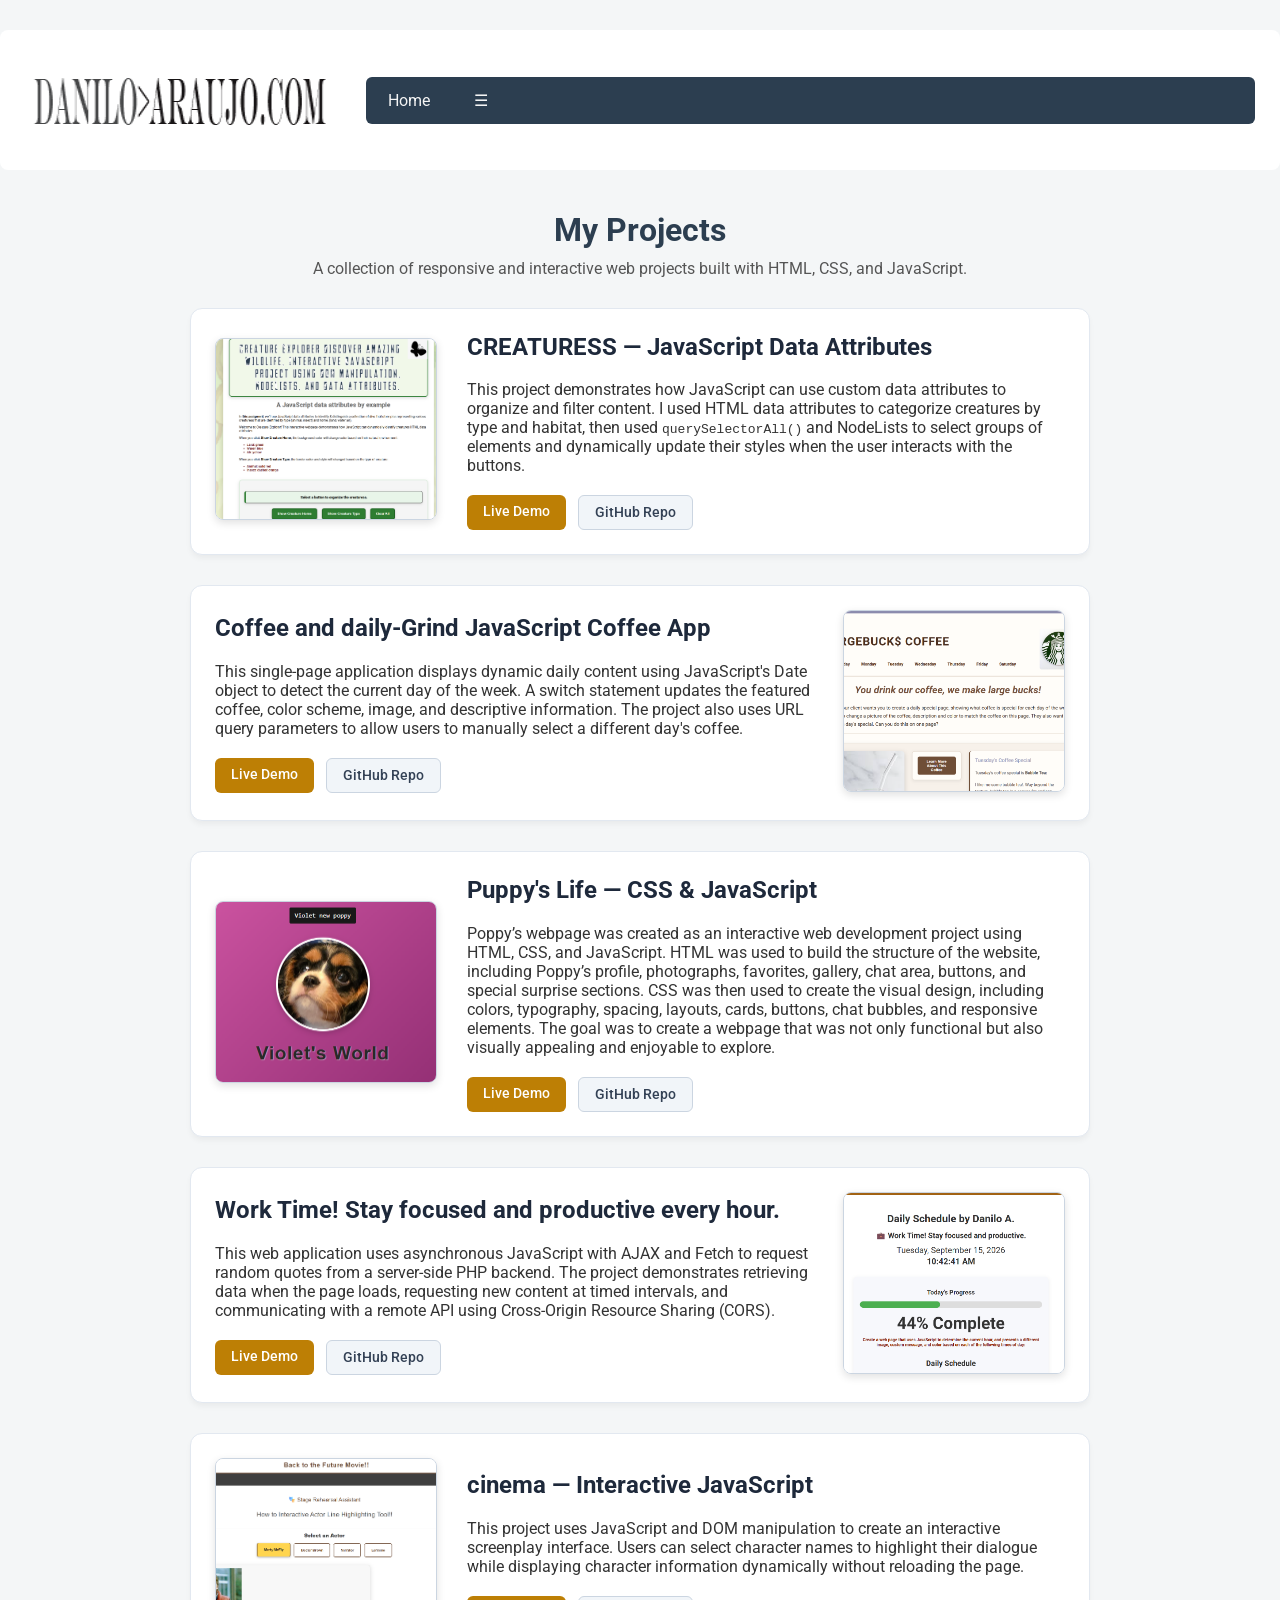
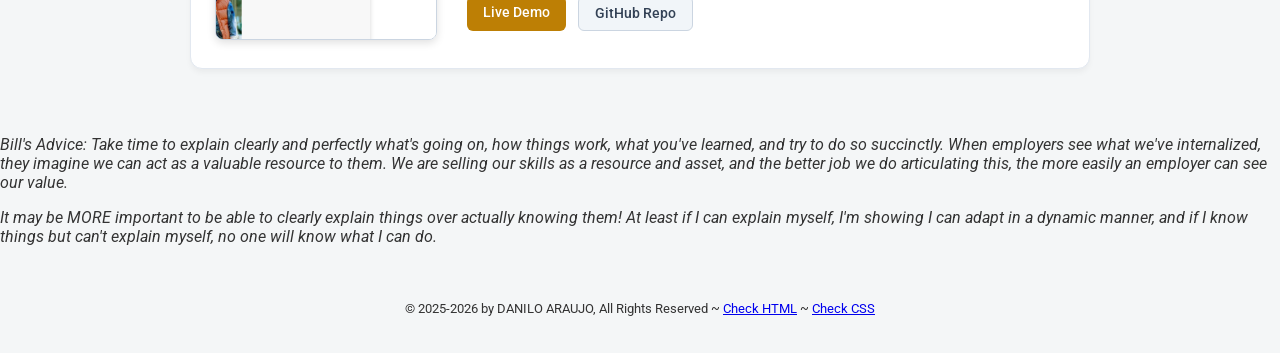
<file: projects.html>
<!DOCTYPE html>
<html lang="en">
    <head>
        <meta charset="UTF-8">
        <meta name="viewport" content="width=device-width, initial-scale=1.0">
        <title>My Projects</title>
        <link rel="stylesheet" href="css/main.css">
        <link rel="stylesheet" href="css/nav.css">
        <link rel="stylesheet" href="css/animated-star.css">
        <link href="https://fonts.googleapis.com/css2?family=Roboto:wght@300;400;700display=swap" rel="stylesheet">
        <link rel="icon" href="data:image/svg+xml,<svg xmlns=%22http://www.w3.org/2000/svg%22 viewBox=%220 0 100 100%22><text y=%22.9em%22 font-size=%2290%22>🌟</text></svg>">
        <style>
        /* start google font style */
        h1 {
            font-family: 'roboto', sans-serif;
            font-size: 3.5rem; /* Needs to be larger because it's a condensed font */
            color: #0f172a;
            letter-spacing: 1.5px; /* Spaces out the all-caps look nicely */
        }
        /* end google font style */
        </style>
    </head>
    <body>
    <header>
    <div class="header-block">

       <h1 class="page-header">
    <a href="index.html">
        <img src="images/logo1.png" alt="Danilo Araujo">
    </a>
</h1>
        <nav class="topnav" id="myTopnav">
            <a href="index.html">Home</a>
            <a href="projects.html">My Projects</a>
            <a href="resume.html">Resume</a>     
            <a href="javascript:void(0);" class="icon" onclick="myFunction()">&#9776;</a>
        </nav>
    </div>
</header>
        <main class="wrapper">
            <section class="projects-container">

                <h2 class="subheader">My Projects</h2>

<p class="subtitle">
    A collection of responsive and interactive web projects
    built with HTML, CSS, and JavaScript.
</p>


<!-- PROJECT 1: CREATURESS -->
<div class="project-card">

    <div class="project-image">
        <img src="images/Screenshot 2026-09-15 121047.png"
             alt="CREATURESS JavaScript project screenshot">
    </div>

    <div class="project-content">

        <h2>CREATURESS — JavaScript Data Attributes</h2>

        <p>
            This project demonstrates how JavaScript can use custom data
            attributes to organize and filter content. I used HTML data
            attributes to categorize creatures by type and habitat, then
            used <code>querySelectorAll()</code> and NodeLists to select
            groups of elements and dynamically update their styles when
            the user interacts with the buttons.
        </p>

        <div class="project-links">

            <a href="https://danilo0211.github.io/creaturess/"
               class="btn demo-btn"
               target="_blank">
                Live Demo
            </a>

            <a href="https://github.com/Danilo0211/creaturess"
               class="btn repo-btn"
               target="_blank">
                GitHub Repo
            </a>

        </div>

    </div>

</div>


<!-- PROJECT 2: DAILY-GRIND -->
<div class="project-card">

    <div class="project-image">
        <img src="images/Screenshot 2026-09-15 115039.png"
             alt="Coffee and grind JavaScript project screenshot">
    </div>

    <div class="project-content">

        <h2>Coffee and daily-Grind JavaScript Coffee App</h2>

        <p>
            This single-page application displays dynamic daily content
            using JavaScript's Date object to detect the current day of
            the week. A switch statement updates the featured coffee,
            color scheme, image, and descriptive information. The project
            also uses URL query parameters to allow users to manually
            select a different day's coffee.
        </p>

        <div class="project-links">

            <a href="https://danilo0211.github.io/coffee/"
               class="btn demo-btn"
               target="_blank">
                Live Demo
            </a>

            <a href="https://github.com/Danilo0211/coffee"
               class="btn repo-btn"
               target="_blank">
                GitHub Repo
            </a>

        </div>

    </div>

</div>


<!-- PROJECT 3: Puppy' Life-->
<div class="project-card">

    <div class="project-image">
        <img src="images/Screenshot 2026-09-14 212040.png"
             alt="Puppy's Life! JavaScript project screenshot">
    </div>

    <div class="project-content">

        <h2>Puppy's Life — CSS &amp; JavaScript</h2>

        <p>
           Poppy’s webpage was created as an interactive web development project using HTML, CSS, and JavaScript. 
           HTML was used to build the structure of the website, including Poppy’s profile, photographs, favorites,
            gallery, chat area, buttons, and special surprise sections. CSS was then used to create the visual design, 
            including colors, typography, spacing, layouts, cards, buttons, chat bubbles, and responsive elements. 
            The goal was to create a webpage that was not only functional but also visually appealing and enjoyable to explore.

        </p>

        <div class="project-links">

            <a href="https://danilo0211.github.io/poppy/"
               class="btn demo-btn"
               target="_blank">
                Live Demo
            </a>

            <a href="https://github.com/Danilo0211/poppy"
               class="btn repo-btn"
               target="_blank">
                GitHub Repo
            </a>

        </div>

    </div>

</div>


<!-- PROJECT 4: DAILY SCHEDULE -->
<div class="project-card">

    <div class="project-image">
        <img src="images/Screenshot 2026-09-15 104804.png"
             alt="Daily-schedule, daytime update every hour">
    </div>

    <div class="project-content">

        <h2>Work Time! Stay focused and productive every hour.</h2>

        <p>
            This web application uses asynchronous JavaScript with
            AJAX and Fetch to request random quotes from a server-side
            PHP backend. The project demonstrates retrieving data when
            the page loads, requesting new content at timed intervals,
            and communicating with a remote API using Cross-Origin
            Resource Sharing (CORS).
        </p>

        <div class="project-links">

            <a href="https://danilo0211.github.io/daily-schedule/"
               class="btn demo-btn"
               target="_blank">
                Live Demo
            </a>

            <a href="https://github.com/Danilo0211/daily-schedule"
               class="btn repo-btn"
               target="_blank">
                GitHub Repo
            </a>

        </div>

    </div>

</div>
<!-- PROJECT 5: CINEMA -->
<div class="project-card">

    <div class="project-image">
        <img src="images/Screenshot 2026-09-15 113121.png"
             alt="cinema interactive JavaScript project screenshot">
    </div>

    <div class="project-content">

        <h2>cinema — Interactive JavaScript</h2>

        <p>
            This project uses JavaScript and DOM manipulation to create
            an interactive screenplay interface. Users can select character
            names to highlight their dialogue while displaying character
            information dynamically without reloading the page.
        </p>

        <div class="project-links">
            <a href="https://danilo0211.github.io/cinema/"
            class="btn demo-btn"
            target="_blank">
                Live Demo
            </a>
            <a href="https://github.com/Danilo0211/cinema"
            class="btn repo-btn"
               target="_blank">
                GitHub Repo
            </a>

        </div>

    </div>

</div>
            </section>
            <p><i>Bill's Advice: Take time to explain clearly and perfectly what's going on, 
                how things work, what you've learned, and try to do so succinctly.  When employers see
            what we've internalized, they imagine we can act as a valuable resource to them. 
            We are selling our skills as a resource and asset, and the better job we do articulating this,
        the more easily an employer can see our value.</i></p>
        <p><i>It may be MORE important to be able to clearly explain things over actually knowing them!
            At least if I can explain myself, I'm showing I can adapt in a dynamic manner, and if I know things but 
            can't explain myself, no one will know what I can do.
        </i></p>
            <footer>
                <p><small>&copy; 2025-<span id="this-year"></span> by 
                    DANILO ARAUJO, All Rights Reserved ~ 
                    <a id="html-checker" href="#" target="_blank">Check HTML</a> ~ 
                    <a id="css-checker" href="#" target="_blank">Check CSS</a></small>
                </p>
            </footer>
        </main>
        <script src="js/main.js" defer></script>
    </body>
</html>
</file>
<file: css/main.css>
/* =========================================
   RESPONSIVE PORTFOLIO LANDING PAGE
   ========================================= */
   html,
body {

    min-height: 100%;
}
 
body{
    margin: 0;
    min-height: 100vh;

    display: flex;
    flex-direction: column;

    font-family: "Roboto", Arial, sans-serif;
    background-color: #f4f6f7;
    color: #333;

}

/* =========================================
PAGE HEADER
========================================= */
.header-block {
     max-width: 1400px;
     margin: 30px auto .5px;
      padding: 20px 25px;
       display: flex; 
       align-items: center;
        justify-content: space-between; 
        background-color: white; 
        gap: 25px;
        border-radius: 8px; }
         /* LOGO */
          .page-header { 
            margin:0px;            
           padding:0px;
             display: flex; 
             align-items: center;
             }
              .page-header img {
    width: 350px;
    height: 100px;
    display: block;
    border-radius: 6px;
}
/*.page-header {
    max-width: 1200px;
    margin: 30px auto;
    padding: 0 10px;

    color: #2c3e50;
    text-align: left;
}

/* Global box sizing 

*{
    box-sizing: border-box;
}*/

/* =========================================
   INTRO / MAIN LANDING PAGE
   ========================================= */

.intro-layout {
    display: grid;

    grid-template-columns: 400px 1fr;

    gap: .5px;

    max-width: 1400px;

    margin: 30px auto;

    padding: 20px;

    align-items: start;
}

.picture-column {
    width: 300px;
    margin: 0 auto;
   
}


/* =========================================
   MAIN PICTURE
   ========================================= */


.main-picture {
   
    margin-bottom:20px;
}

.main-picture img {
    width: 100%;
    height: 300px;
    object-fit: cover;
    display: block;
}


/* =========================================
   RIGHT CONTENT AREA
   ========================================= */

.content-area {
    display: grid;
    grid-template-columns: 1fr 1fr; 
    gap: 20px;
    height: auto;
     align-items: stretch;
}
/* =========================================
   STEP 12 - PROJECT CARD POLISH
   ========================================= */

.content-area .box-card {
    padding: 20px;
    background-color: #ffffff;
    border-radius: 10px;
    box-shadow: 0 3px 8px rgba(0, 0, 0, 0.12);
}

.content-area .box-card img {
    width: 100%;
    height: 220px;
    object-fit: cover;
    border-radius: 8px;
    display: block;
    margin-bottom: 18px;
    transition: transform 0.3s ease;
}
.content-area .box-card h2 {
    margin-top: 0;
    margin-bottom: 15px;
    padding-bottom: 8px;
    color: #2c3e50;
       border-bottom: 3px solid darkcyan;
}

.content-area .box-card p {
    line-height: 1.6;
    margin-bottom: 12px;
    color: #444;
}
.content-area .box-card img:hover {
    transform: scale(1.03);
}
.content-area .box-card p:first-of-type {
    font-size: 1.05rem;
    font-weight: 500;
}


/* =========================================
   BOX CARDS
   ========================================= */

.box-card {
    background-color: #ffffff;

    padding: 25px;

    border: 1px solid #eeeeee;

    border-radius: 10px;

    box-shadow: 0 4px 8px rgba(0, 0, 0, 0.1);

    transition: transform 0.3s ease,
                box-shadow 0.3s ease;
}


.box-card:hover {
    transform: translateY(-5px);

    box-shadow: 0 8px 16px rgba(0, 0, 0, 0.2);
}


.box-card h2 {
    margin-top: 0;
    margin-bottom: 15px;

    color: #2c3e50;

    border-bottom: 2px solid #ddd;

    padding-bottom: 10px;
}

.box-card p {
    font-family: Arial, sans-serif;

    font-size: 1rem;

    line-height: 1.7;

    color: #555;

    margin-bottom: 15px;
}
/* =========================================
IMAGES INSIDE BOX CARDS
========================================= */

.box-card img {
    width: 100%;
    height: 160px;
    display: block;

    object-fit: cover;

    border-radius: 8px;

    margin-bottom: 20px;
}

/* =========================================
   ASIDE
   ========================================= */

.content-area aside {
    width: 100%;

    grid-column: 1 / -1;

    height: auto;
    align-self: stretch;
    margin: 0;

    padding: 15px 25px;

    background-color: #e8f5e9;

    border-left: 5px solid darkcyan;

    border-radius: 10px;

    box-shadow: 0 3px 6px rgba(0, 0, 0, 0.1);
}


.content-area aside h3 {
    margin-top: 0;
    margin-bottom: 10px;
    color: #2c3e50;
    font-size: 1.4rem;
}

.content-area aside p {
    margin: 0 0 10px;
    line-height: 1.7;
    
}
.content-area aside strong {
    color: darkcyan;
}
/* =========================================
   STEP 17 - EQUAL CARD HEIGHTS
   ========================================= */

.content-area .box-card {
    height: 100%;
    box-sizing: border-box;
      transition: transform 0.3s ease, box-shadow 0.3s ease;
}
.aside-intro {
   display:block;
}

.aside-title {
    grid-column: 1;
}

.aside-description {
    grid-column: 2;
}
.content-area .box-card:hover {
    transform: translateY(-5px);
    box-shadow: 0 8px 16px rgba(0, 0, 0, 0.18);
}
/* =========================================
   STEP 16 - ASIDE POLISH
   ========================================= */

.content-area aside .aside-title {
    padding-bottom: 8px;
    margin-bottom: 12px;
    border-bottom: 2px solid darkcyan;
}

.content-area aside .aside-description {
    max-width: 900px;
}

.content-area aside .aside-description p:last-child {
    margin-bottom: 0;
}

/* =========================================
ASIDE SKILLS
========================================= */
.skills {
   
    width: 100%;
    box-sizing: border-box;

    margin-top: 20px;
    padding: 20px;

    background-color: #e8f5e9;

    border-left: 5px solid darkcyan;
    border-radius: 10px;

    box-shadow: 0 3px 6px rgba(0, 0, 0, 0.1);
}

.skill {
    
  display: block;
    margin-bottom: 15px;
}

.skill span {
    display: block;
    margin-bottom: 6px;
    font-weight: bold;
    color: #2c3e50;
}

.skill-bar {
    width: 100%;
    height: 10px;
    background-color: #ddd;
    border-radius: 10px;
    overflow: hidden;
}

.skill-level {
    height: 100%;
    border-radius: 10px;
    background-color: darkcyan;
}

.html-level {
    width: 85%;
}

.css-level {
    width: 75%;
}

.js-level {
    width: 65%;
}

.aside-message {
    margin-top: 20px;
       grid-column: 1 / -1;
    padding-top: 15px;
    border-top: 1px solid #ddd;
}
/* FOOTER */
footer {
    margin-top: auto;
    padding: 20px;
    text-align: center;
}

/* =========================================
MEDIUM SCREEN
========================================= */

@media all and (min-width: 781px) and (max-width: 1200px) {

    .intro-layout {
        grid-template-columns: 300px 1fr;
        gap: 20px;
        padding: 15px;
    }

    .main-picture {
        width: 300px;
    }

    .main-picture img {
        width: 100%;
        height: 290px;
        display: block;
        margin:0 ;
    object-fit: cover;

    border: 5px solid white;
    outline: 2px solid darkcyan;
    border-radius: 10px;

    box-shadow: 0 4px 10px rgba(0, 0, 0, 0.2);
    }

    .content-area {
        grid-template-columns: 1fr;
    }

.content-area aside {
    width: 100%;
    grid-column: 1 / -1;

    height: auto;
    align-self: stretch;
    margin: 0;
    padding: 15px 25px;

    display: block;

    background-color: #e8f5e9;

    border-left: 5px solid darkcyan;
    border-radius: 10px;

    box-shadow: 0 3px 6px rgba(0, 0, 0, 0.1);
}

    .box-card {
        padding: 20px;
    }

}


/* =========================================
   TABLET
   ========================================= */

@media all and (min-width: 501px) and (max-width: 780px) {


    .intro-layout {
        grid-template-columns: 1fr;
        gap: 20px;
        padding: 15px;
    }

    .picture-column {
        width: 100%;
        display: grid;
        grid-template-columns: 1fr 1fr;
        gap: 20px;
    }

    .main-picture {
        width: 100%;
    }

    .main-picture img {
        width: 100%;
        height: 300px;
        object-fit: cover;
    }

    .content-area {
        grid-template-columns: 1fr 1fr;
        width: 100%;
        height: auto;
    }

    .box-card {
        padding: 20px;
    }

    .content-area aside {
        grid-column: 1 / -1;
        width: 100%;
    }

}
/* =========================================
   PHONE
   ========================================= */

@media all and (max-width: 500px) {

    body {
        font-size: 16px;
    }

    .intro-layout {
        grid-template-columns: 1fr;
        width: 100%;
        margin: 15px auto;
        padding: 10px;
        gap: 20px;
    }

    .picture-column {
        width: 100%;
        display: flex;
        flex-direction: column;
        gap: 20px;
    }

    .main-picture {
        width: 100%;
    }

    .main-picture img {
        width: 100%;
        max-width: none;
        height: 220px;
        margin: 0;
        object-fit: cover;
    }

    .content-area {
        grid-template-columns: 1fr;
        width: 100%;
        height: auto;
        gap: 20px;
    }

    .box-card {
        width: 100%;
        padding: 15px;
    }

    .box-card img {
        height: 180px;
    }

    .content-area aside {
        width: 100%;
        grid-column: 1;
        padding: 15px;
    }
    .content-area aside > p {
    grid-column: 2;
    margin-top: 0;
}

    .box-card h2 {
        font-size: 1.3rem;
    }

    .box-card p {
        font-size: 0.95rem;
        line-height: 1.6;
    }

    .content-area aside h3 {
        font-size: 1.2rem;
           grid-column: 1;
    grid-row: 1;
    }
}


/* =========================================
RESPONSIVE SPACING
========================================= */

@media all and (max-width: 780px) {

    .intro-layout {
        margin: 20px auto;
    }

    .box-card {
        margin-bottom: 5px;
    }

    .content-area aside {
        margin-top: 0;
    }

}
/* =========================================
STEP 4E — RESPONSIVE POLISH
========================================= */

html {
    overflow-x: hidden;
}

img {
    max-width: 100%;
    height: auto;
}

.box-card,
.content-area aside {
    overflow-wrap: break-word;
}

@media all and (max-width: 500px) {

    body {
        font-size: 16px;
    }

    .intro-layout {
        width: 100%;
        margin: 15px auto;
        padding: 10px;
    }

    .main-picture img {
        width: 100%;
        max-width: 300px;
        height: auto;
    }

    .box-card {
        padding: 15px;
    }

    .box-card h2 {
        font-size: 1.3rem;
    }

    .box-card p {
        font-size: 0.95rem;
        line-height: 1.6;
    }

    .content-area aside {
        padding: 15px;
    }

    .content-area aside h3 {
        font-size: 1.2rem;
    }

}


/* =========================================
   PROJECTS PAGE INTRO
========================================= */

.subheader {
    color: #2c3e50;
    text-align: center;
    font-size: 2rem;
    margin: 20px 0 10px;
}

.subtitle {
    color: #555;
    text-align: center;
    font-size: 1rem;
    margin: 0 auto 30px;
    max-width: 700px;
}
/* start project container rules */

.projects-container {
  max-width: 900px; /* Keeps things readable on desktop */
  margin: 0 auto;
  padding: 20px;
}

/* The Main Project Card Wrapper */
.project-card {
  display: flex;
  flex-direction: row; /* Default layout: Image left, text right */
  align-items: center;
  gap: 30px;
  background: #ffffff;
  border: 1px solid #e2e8f0;
  border-radius: 12px; /* Smooth rounded corners */
  padding: 24px;
  margin-bottom: 30px;
  box-shadow: 0 4px 6px -1px rgba(0, 0, 0, 0.05);
  transition: transform 0.2s ease;
}

.project-card:hover {
  transform: translateY(-2px); /* Subtle interaction cue */
}

/* The Magic Mirror: Automatically alternate left/right layout */
.project-card:nth-child(even) {
  flex-direction: row-reverse; /* Flips the order for every second card */
}

/* Image Control Group */
.project-image {
  flex-shrink: 0; /* Prevents text from squeezing the image container */
}

.project-image img {
  width: 220px;
  height: 180px;
  object-fit: cover; /* Forces screenshots to crop nicely instead of squishing */
  border-radius: 8px;
  border: 1px solid #cbd5e1;
  box-shadow: 0 3px 8px rgba(0, 0, 0, 0.12);
}

/* Content & CTA Link Elements */
.project-content {
  flex-grow: 1;
  min-width: 0;
}

.project-content h2 {
  margin-top: 0;
  color: #1e293b;
}

.project-links {
  margin-top: 20px;
  display: flex;
  gap: 12px;
}

/* Flexible, clean Button styles */
.btn {
  display: inline-block;
  text-decoration: none;
  padding: 8px 16px;
  border-radius: 6px;
  font-size: 0.9rem;
  font-weight: 500;
  transition: background-color 0.2s;
}

.demo-btn {
  background-color: rgb(189, 127, 5);
  color: #ffffff;
}

.demo-btn:hover {
  background-color: rgb(95, 95, 95);
}

.repo-btn {
  background-color: #f1f5f9;
  color: #334155;
  border: 1px solid #cbd5e1;
}

.repo-btn:hover {
  background-color: rgb(95, 95, 95);
}

/* Responsive Overrides: If screen is small, stack everything vertically */
@media (max-width: 650px) {
  .project-card,
  .project-card:nth-child(even) {
    flex-direction: column;
    text-align: center;
  }

  .project-links {
    justify-content: center;
  }
}
/* end project container rules */
/* =========================================
   RESUME PAGE
========================================= */

.resume-page {
    max-width: 1000px;
    margin: 40px auto;
    padding: 0 25px;
}

.resume-header {
    padding: 30px;
    margin-bottom: 25px;
    text-align: center;
    background-color: #ecf0f1;
    border: 1px solid #bdc3c7;
    border-radius: 8px;
}

.resume-header h2 {
    margin: 0 0 10px;
    font-size: 2.2rem;
    color: #2c3e50;
}

.resume-header p {
    margin: 0;
    font-size: 1.1rem;
    color: #555;
}

.resume-section {
    margin-bottom: 25px;
    padding: 25px 30px;
    background-color: #ffffff;
    border: 1px solid #d5d8dc;
    border-radius: 8px;
    box-shadow: 0 2px 6px rgba(0, 0, 0, 0.08);
}

.resume-section h3 {
    margin-top: 0;
    margin-bottom: 15px;
    padding-bottom: 8px;
    font-size: 1.4rem;
    color: #2c3e50;
    border-bottom: 2px solid #2c3e50;
     letter-spacing: 0.5px;
}

.resume-section h4 {
    margin-bottom: 8px;
    color: #34495e;
}

.resume-section p {
    line-height: 1.7;
    color: #444;
}

.skills-list {
    display: grid;
    grid-template-columns: repeat(3, 1fr);
    gap: 12px;
    padding: 0;
    margin: 0;
    list-style: none;
}

.skills-list li {
    padding: 12px;
    text-align: center;
    background-color: #f4f6f7;
    border: 1px solid #d5d8dc;
    border-radius: 5px;
    font-weight: 500;
    color: #2c3e50;
    transition: transform 0.2s ease, box-shadow 0.2s ease;
}

.resume-project {
    margin-bottom: 18px;
    padding: 20px 25px;
    background-color: #f8f9f9;
    border-left: 5px solid #2c3e50;
    border-radius: 6px;
    transition: transform 0.2s ease, box-shadow 0.2s ease;
}

.resume-project:last-child {
    margin-bottom: 0;
}

.resume-project h4 {
    margin-top: 0;
    margin-bottom: 8px;
      color: #2c3e50;
     font-size: 1.5rem;
}

.resume-project p {
    margin-top: 0;
    line-height: 1.6;
    margin-bottom: 0;
}
.resume-project:hover {
    transform: translateX(4px);
    box-shadow: 0 4px 10px rgba(0, 0, 0, 0.12);
}
.resume-section a {
    color: #2c3e50;
    font-weight: 600;
    text-decoration: none;
}

.resume-section a:hover {
    text-decoration: underline;
}
.skills-list li:hover {
    transform: translateY(-2px);
    box-shadow: 0 3px 8px rgba(0, 0, 0, 0.12);
}
/* =========================================
   RESUME CONTACT - STEP 5
========================================= */

.resume-section:last-child {
    background-color: #f8f9f9;
}

.resume-section:last-child p {
    margin: 12px 0;
    padding: 10px 15px;
    border-bottom: 1px solid #d5d8dc;
}

.resume-section:last-child p:last-child {
    border-bottom: none;
}

.resume-section:last-child strong {
    display: inline-block;
    min-width: 90px;
    color: #2c3e50;
}
/* =========================================
   RESUME HEADER - STEP 6
========================================= */

.resume-header {
    border-top: 5px solid #2c3e50;
    box-shadow: 0 3px 8px rgba(0, 0, 0, 0.10);
}

.resume-header h2 {
    letter-spacing: 1px;
    font-weight: 700;
}

.resume-header p {
    letter-spacing: 0.3px;
}
/* =========================================
   RESUME RESPONSIVE - STEP 7
========================================= */

@media (max-width: 700px) {

    .resume-page {
        margin: 25px auto;
        padding: 0 15px;
    }

    .resume-header {
        padding: 25px 15px;
    }

    .resume-header h2 {
        font-size: 1.8rem;
    }

    .resume-header p {
        font-size: 1rem;
    }

    .resume-section {
        padding: 20px;
    }

    .skills-list {
        grid-template-columns: repeat(2, 1fr);
    }
}

@media (max-width: 450px) {

    .skills-list {
        grid-template-columns: 1fr;
    }

    .resume-project {
        padding: 18px;
    }
}
/* =========================================
   RESUME SPACING - STEP 8
========================================= */

.resume-section {
    line-height: 1.6px;
}

.resume-section h3 {
    margin-bottom: 20px;
}

.resume-section h4 {
    margin-top: 10px;
}

.resume-section p {
    margin-top: 10px;
    margin-bottom: 15px;
}

.resume-section ul {
    margin-top: 15px;
}
/* =========================================
   RESUME BACKGROUND - STEP 9
========================================= */

.resume-page {
    padding-top: 10px;
    padding-bottom: 40px;
}

.resume-page::before {
    content: "";
    display: block;
    height: 4px;
    width: 80px;
    margin: 0 auto 25px;
    background-color: #2c3e50;
    border-radius: 2px;
}
/* =========================================
   RESUME EDUCATION - STEP 10
========================================= */

.resume-section h4 {
    font-size: 1.1rem;
    color: #2c3e50;
    margin-bottom: 5px;
}

.resume-section h4 + p {
    font-weight: 600;
    color: #555;
}

.resume-section h4 + p + p {
    margin-top: 8px;
}
/* =========================================
   PROFESSIONAL SUMMARY - STEP 11
========================================= */

.resume-section:first-of-type {
    border-left: 5px solid #2c3e50;
}

.resume-section:first-of-type p {
    font-size: 1.05rem;
}
/* =========================================
   PROFESSIONAL DEVELOPMENT - STEP 12
========================================= */

.resume-section:nth-of-type(6) {
    border-left: 5px solid #34495e;
}

.resume-section:nth-of-type(6) p {
    font-size: 1.02rem;
}
/* =========================================
   RESUME PRINT - STEP 13
========================================= */

@media print {

    header {
        display: none;
    }

    .resume-page {
        max-width: 100%;
        margin: 0;
        padding: 0;
    }

    .resume-page::before {
        display: none;
    }

    .resume-header,
    .resume-section {
        box-shadow: none;
        break-inside: avoid;
    }

    .resume-header {
        border-top: 2px solid #2c3e50;
    }

    .resume-project:hover,
    .skills-list li:hover {
        transform: none;
        box-shadow: none;
    }

    .resume-section a {
        color: #000;
    }
}
/* =========================================
   RESUME FOOTER SPACING - STEP 14
========================================= */

.resume-page {
    min-height: 400px;
}

.resume-section:last-child {
    margin-bottom: 10px;
}
/* =========================================
   RESUME MOBILE CONTACT - STEP 15
========================================= */

@media (max-width: 450px) {

    .resume-section:last-child p {
        padding: 10px 5px;
    }

    .resume-section:last-child strong {
        display: block;
        margin-bottom: 4px;
    }

    .resume-section:last-child a {
        overflow-wrap: anywhere;
    }
}
/* =========================================
   RESUME IDENTITY - STEP 16
========================================= */

.resume-header h2 {
    text-transform: uppercase;
}

.resume-header p {
    font-weight: 500;
}

/* =========================================
   RESUME EDUCATION DETAILS - STEP 17
========================================= */

.resume-section h4 {
    letter-spacing: 0.3px;
}

.resume-section h4 + p {
    margin-bottom: 12px;
}

.resume-section h4 + p + p {
    padding-left: 15px;
    border-left: 3px solid #d5d8dc;
}
/* =========================================
   RESUME SKILL TAGS - STEP 18
========================================= */

.skills-list li {
    letter-spacing: 0.3px;
    transition: transform 0.2s ease, 
                background-color 0.2s ease,
                box-shadow 0.2s ease;
}

.skills-list li:hover {
    background-color: #ecf0f1;
    transform: translateY(-3px);
}
/* =========================================
   RESUME PROJECT TITLES - STEP 19
========================================= */

.resume-project h4 {
    letter-spacing: 0.4px;
    font-weight: 700;
}

.resume-project h4::before {
    content: "▸";
    margin-right: 8px;
    color: #2c3e50;
}
/* =========================================
   PROFESSIONAL DEVELOPMENT - STEP 20
========================================= */

.resume-section:nth-of-type(6) {
    background-color: #f8f9f9;
}

.resume-section:nth-of-type(6) h3 {
    border-bottom-color: #34495e;
}

.resume-section:nth-of-type(6) p {
    margin-bottom: 0;
}
/* =========================================
   RESUME CONTACT HEADING - STEP 21
========================================= */

.resume-section:last-child h3 {
    font-size: 1.3rem;
    letter-spacing: 0.6px;
}

.resume-section:last-child strong {
    font-weight: 700;
}
</file>
<file: css/nav.css>
/* Global rules */
/*.topnav {
    margin: 0 auto;
    background-color: #2c3e50;
    overflow: hidden;
    border-radius: 6px;
}

.topnav a {
    float: left;
    display: block;

    color: whitesmoke;

    text-align: center;

    padding: 14px 18px;

    text-decoration: none;

    text-transform: capitalize;

    font-size: 16px;

    transition: background-color 0.3s ease,
                color 0.3s ease;
}

.topnav a:hover, 
.topnav a.active {
    background-color: darkcyan;
    color: white;
}
.topnav .icon {
    display: none;
}
.topnav .icon:hover {
    background-color: darkcyan;
}

/* Responsive rules - apply when screen width is less than 1200px */

/* NAVIGATION */
 /* NAVIGATION */
.topnav {
    margin: 0;
    background-color: #2c3e50;
    overflow: hidden;
    border-radius: 6px;
    display: flex;
    align-items: center;
}
     .topnav a {
    float: none;
    display: block;
    color: whitesmoke;
    text-align: center;
    padding: 14px 22px;
    text-decoration: none;
    text-transform: capitalize;
    font-size: 16px;
    transition: background-color 0.3s ease, color 0.3s ease;
}
              .topnav a:hover, .topnav a.active {
                 background-color: darkcyan;
                  color: white;
                 } 
                 .topnav .icon {
                     display: none;
                     } 
                     .topnav .icon:hover {
                         background-color: darkcyan;
                         }

@media screen and (max-width: 1400px) {
    .topnav a:not(:first-child) {
        display: none;
    }
    
    .topnav a.icon {
        float: right;
        display: block;
    }

    
    .topnav.responsive {
        position: relative;
    }
    
    .topnav.responsive a {        
        display: block;
        float: none;
        text-align: left;
    }
    
    .topnav.responsive a.icon {
        position: absolute;
        right: 0;
        top: 0;
    }
}


/* DESKTOP */
@media all and (min-width:1200px) {
    .topnav {
        width: 80%;
    }
}

/* TABLET */
@media all and (min-width:501px) and (max-width:780px) {
    .topnav {
        width: 90%;
    }
}

/* PHONE */
@media all and (max-width:500px) {
    .topnav {
        width: 100%;
    }
}
</file>
<file: css/animated-star.css>
/* Styling for the rocket container */
.animated-rocket {
    display: inline-block;
    font-size: 0.8em;
    margin-left: 10px;
    vertical-align: middle;
    animation: starShimmer 1.8s ease-in-out infinite;
}


/* * Defines the 'Timeline' of the animation:
       * At 0% time, it's original size and faint.
       * At 50% (the middle of the loop), it grows and gets brighter.
       * At 100% time, it returns to the starting values.
       */
@keyframes starShimmer {
  0% {
    opacity: 0.7;
    transform: scale(1);
  }
  50% {
    opacity: 1;
    transform: scale(1.15) rotate(5deg); /* Grows and gets a tiny rotation */
  }
  100% {
    opacity: 0.7;
    transform: scale(1);
  }
}
</file>
